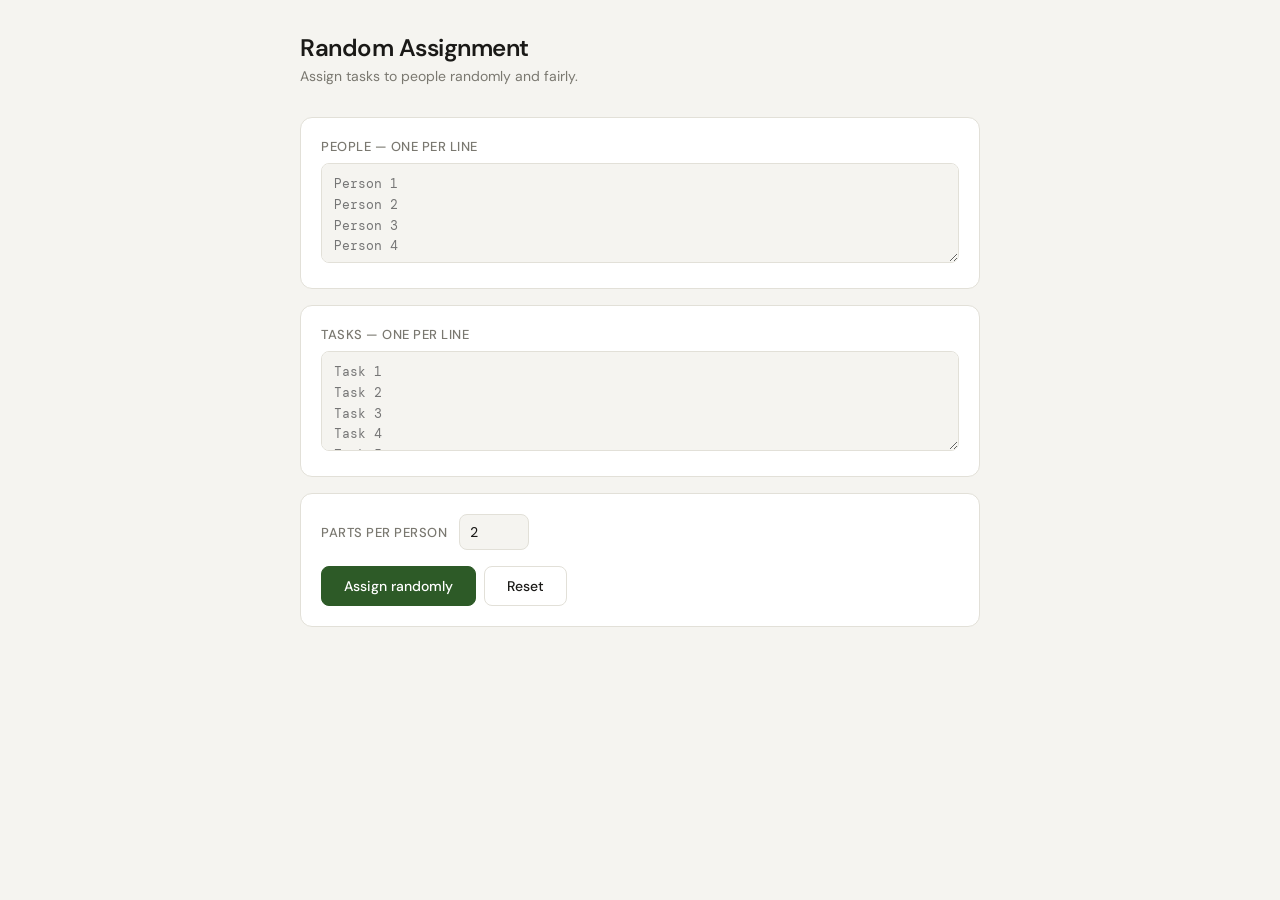
<file: index.html>
<!DOCTYPE html>
<html lang="en">
<head>
  <meta charset="UTF-8" />
  <meta name="viewport" content="width=device-width, initial-scale=1.0"/>
  <title>Random Assignment Tool</title>
  <link href="https://fonts.googleapis.com/css2?family=DM+Sans:wght@400;500;600&family=DM+Mono&display=swap" rel="stylesheet"/>
  <link rel="stylesheet" href="./style.css" />
</head>
<body>
  <div class="wrapper">
    <header>
      <h1>Random Assignment</h1>
      <p>Assign tasks to people randomly and fairly.</p>
    </header>

    <div class="card">
      <label>People — one per line</label>
      <textarea id="names" placeholder="Person 1&#10;Person 2&#10;Person 3&#10;Person 4"></textarea>
    </div>

    <div class="card">
      <label>Tasks — one per line</label>
      <textarea id="parts" placeholder="Task 1&#10;Task 2&#10;Task 3&#10;Task 4&#10;Task 5&#10;Task 6"></textarea>
    </div>

    <div class="card">
      <div class="row">
        <label>Parts per person</label>
        <input type="number" id="perPerson" value="2" min="1" max="20" />
      </div>
      <div class="btn-group">
        <button class="primary" onclick="assign()">Assign randomly</button>
        <button onclick="reset()">Reset</button>
      </div>
      <div id="error" class="error"></div>
    </div>

    <div class="results-card" id="resultsCard">
      <div class="results-header">
        <span>Results</span>
        <span class="result-count" id="resultCount"></span>
      </div>
      <div id="resultsList"></div>
    </div>
  </div>
  <script src="./app.js"></script>
</body>
</html>
</file>
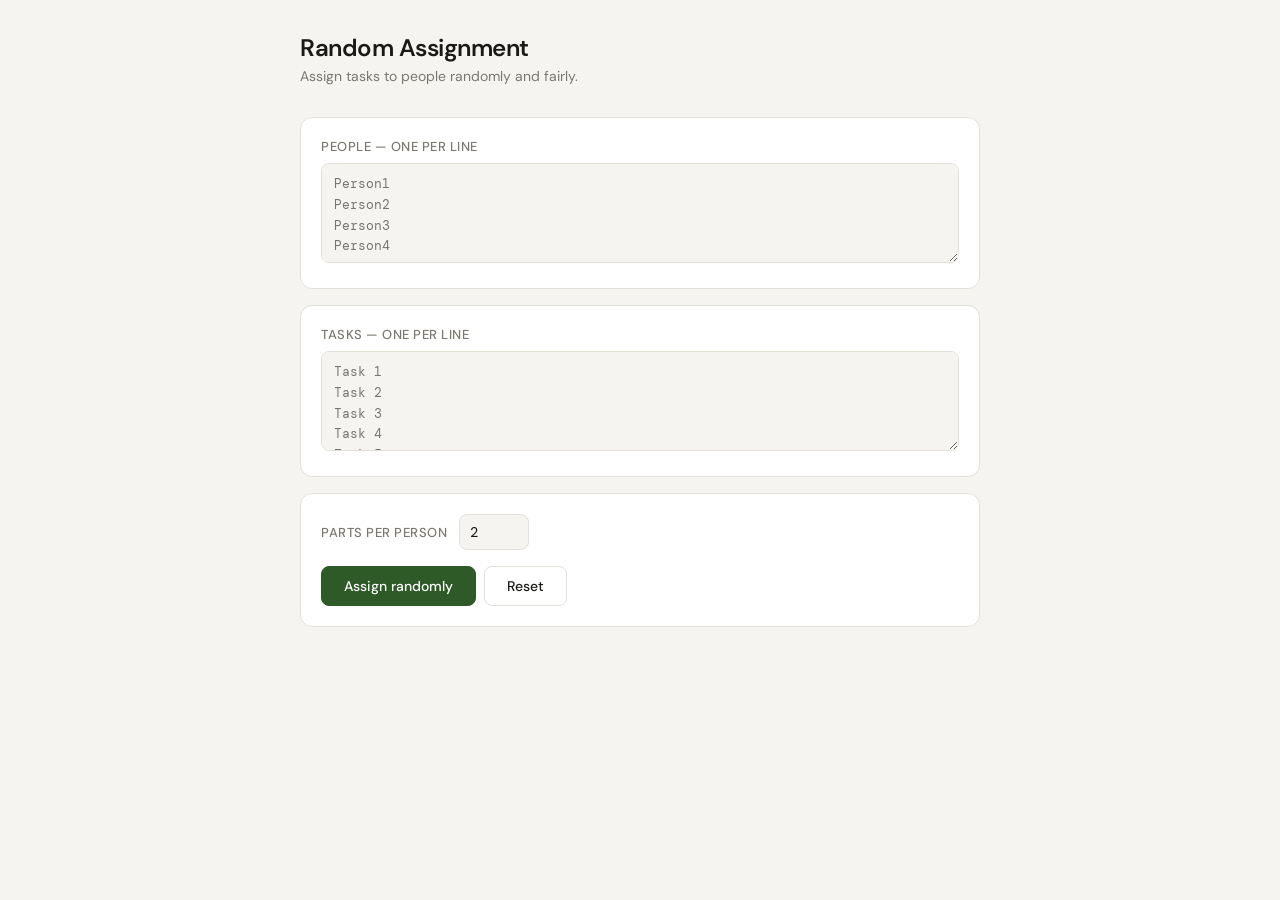
<file: task_assigner.html>
<!DOCTYPE html>
<html lang="en">
<head>
  <meta charset="UTF-8" />
  <meta name="viewport" content="width=device-width, initial-scale=1.0"/>
  <title>Random Assignment Tool</title>
  <link href="https://fonts.googleapis.com/css2?family=DM+Sans:wght@400;500;600&family=DM+Mono&display=swap" rel="stylesheet"/>
  <link rel="stylesheet" href="./style.css" />
</head>
<body>
  <div class="wrapper">
    <header>
      <h1>Random Assignment</h1>
      <p>Assign tasks to people randomly and fairly.</p>
    </header>

    <div class="card">
      <label>People — one per line</label>
      <textarea id="names" placeholder="Person1&#10;Person2&#10;Person3&#10;Person4"></textarea>
    </div>

    <div class="card">
      <label>Tasks — one per line</label>
      <textarea id="parts" placeholder="Task 1&#10;Task 2&#10;Task 3&#10;Task 4&#10;Task 5&#10;Task 6"></textarea>
    </div>

    <div class="card">
      <div class="row">
        <label>Parts per person</label>
        <input type="number" id="perPerson" value="2" min="1" max="20" />
      </div>
      <div class="btn-group">
        <button class="primary" onclick="assign()">Assign randomly</button>
        <button onclick="reset()">Reset</button>
      </div>
      <div id="error" class="error"></div>
    </div>

    <div class="results-card" id="resultsCard">
      <div class="results-header">
        <span>Results</span>
        <span class="result-count" id="resultCount"></span>
      </div>
      <div id="resultsList"></div>
    </div>
  </div>
  <script src="./app.js"></script>
</body>
</html>
</file>
<file: style.css>
*, *::before, *::after { box-sizing: border-box; margin: 0; padding: 0; }

    :root {
      --bg: #f5f4f0;
      --surface: #ffffff;
      --border: #e2e0d8;
      --text: #1a1917;
      --muted: #7a7870;
      --accent: #2d5a27;
      --accent-light: #eaf3e8;
      --accent-text: #1e3d1a;
      --danger: #c0392b;
      --danger-light: #fdf0ee;
      --badge-bg: #e8f5e6;
      --badge-text: #1e5c18;
      --radius: 12px;
      --radius-sm: 8px;
    }

    body {
      font-family: 'DM Sans', sans-serif;
      background: var(--bg);
      color: var(--text);
      min-height: 100vh;
      padding: 2rem 1rem;
    }

    .wrapper {
      max-width: 680px;
      margin: 0 auto;
    }

    header {
      margin-bottom: 2rem;
    }

    header h1 {
      font-size: 24px;
      font-weight: 600;
      letter-spacing: -0.5px;
    }

    header p {
      font-size: 14px;
      color: var(--muted);
      margin-top: 4px;
    }

    .card {
      background: var(--surface);
      border: 1px solid var(--border);
      border-radius: var(--radius);
      padding: 1.25rem;
      margin-bottom: 1rem;
    }

    .card label {
      display: block;
      font-size: 13px;
      font-weight: 500;
      color: var(--muted);
      margin-bottom: 8px;
      text-transform: uppercase;
      letter-spacing: 0.5px;
    }

    textarea {
      width: 100%;
      min-height: 100px;
      font-family: 'DM Mono', monospace;
      font-size: 13px;
      line-height: 1.6;
      border: 1px solid var(--border);
      border-radius: var(--radius-sm);
      padding: 10px 12px;
      background: var(--bg);
      color: var(--text);
      resize: vertical;
      outline: none;
      transition: border-color 0.15s;
    }

    textarea:focus { border-color: var(--accent); }

    .row {
      display: flex;
      align-items: center;
      gap: 12px;
      margin-bottom: 1rem;
    }

    .row label {
      font-size: 13px;
      font-weight: 500;
      color: var(--muted);
      text-transform: uppercase;
      letter-spacing: 0.5px;
      margin: 0;
    }

    @media (max-width: 480px) {
    button {
        width: 100%;
        justify-content: center;
    }

    .row {
        flex-direction: column;
        align-items: flex-start;
    }
    }

    input[type="number"] {
      width: 70px;
      padding: 8px 10px;
      font-size: 14px;
      font-family: 'DM Mono', monospace;
      border: 1px solid var(--border);
      border-radius: var(--radius-sm);
      background: var(--bg);
      color: var(--text);
      outline: none;
      transition: border-color 0.15s;
    }

    input[type="number"]:focus { border-color: var(--accent); }

    .btn-group { display: flex; gap: 8px; }

    button {
      padding: 10px 22px;
      font-family: 'DM Sans', sans-serif;
      font-size: 14px;
      font-weight: 500;
      border-radius: var(--radius-sm);
      border: 1px solid var(--border);
      background: transparent;
      color: var(--text);
      cursor: pointer;
      transition: background 0.15s, border-color 0.15s;
    }

    button:hover { background: var(--bg); }

    button.primary {
      background: var(--accent);
      color: #fff;
      border-color: var(--accent);
    }

    button.primary:hover { background: #224820; }

    .error {
      margin-top: 10px;
      font-size: 13px;
      color: var(--danger);
      background: var(--danger-light);
      border-radius: var(--radius-sm);
      padding: 8px 12px;
      display: none;
    }

    .results-card {
      display: none;
      background: var(--surface);
      border: 1px solid var(--border);
      border-radius: var(--radius);
      overflow: hidden;
      margin-bottom: 1rem;
    }

    .results-header {
      padding: 1rem 1.25rem;
      border-bottom: 1px solid var(--border);
      display: flex;
      align-items: center;
      justify-content: space-between;
    }

    .results-header span {
      font-size: 13px;
      font-weight: 500;
      color: var(--muted);
      text-transform: uppercase;
      letter-spacing: 0.5px;
    }

    .result-count {
      font-size: 12px;
      background: var(--accent-light);
      color: var(--accent-text);
      padding: 3px 10px;
      border-radius: 99px;
      font-weight: 500;
    }

    .result-row {
      display: flex;
      align-items: flex-start;
      gap: 14px;
      padding: 14px 1.25rem;
      border-bottom: 1px solid var(--border);
      animation: fadeIn 0.25s ease;
    }

    .result-row:last-child { border-bottom: none; }

    @keyframes fadeIn {
      from { opacity: 0; transform: translateY(4px); }
      to { opacity: 1; transform: translateY(0); }
    }

    .avatar {
      width: 38px;
      height: 38px;
      min-width: 38px;
      border-radius: 50%;
      background: var(--accent-light);
      color: var(--accent-text);
      display: flex;
      align-items: center;
      justify-content: center;
      font-size: 13px;
      font-weight: 600;
    }

    .result-info { flex: 1; }

    .result-name {
      font-size: 14px;
      font-weight: 600;
      color: var(--text);
      margin-bottom: 6px;
    }

    .badges { display: flex; flex-wrap: wrap; gap: 6px; }

    .badge {
      display: inline-block;
      background: var(--badge-bg);
      color: var(--badge-text);
      font-size: 12px;
      font-weight: 500;
      padding: 3px 10px;
      border-radius: 99px;
    }
</file>
